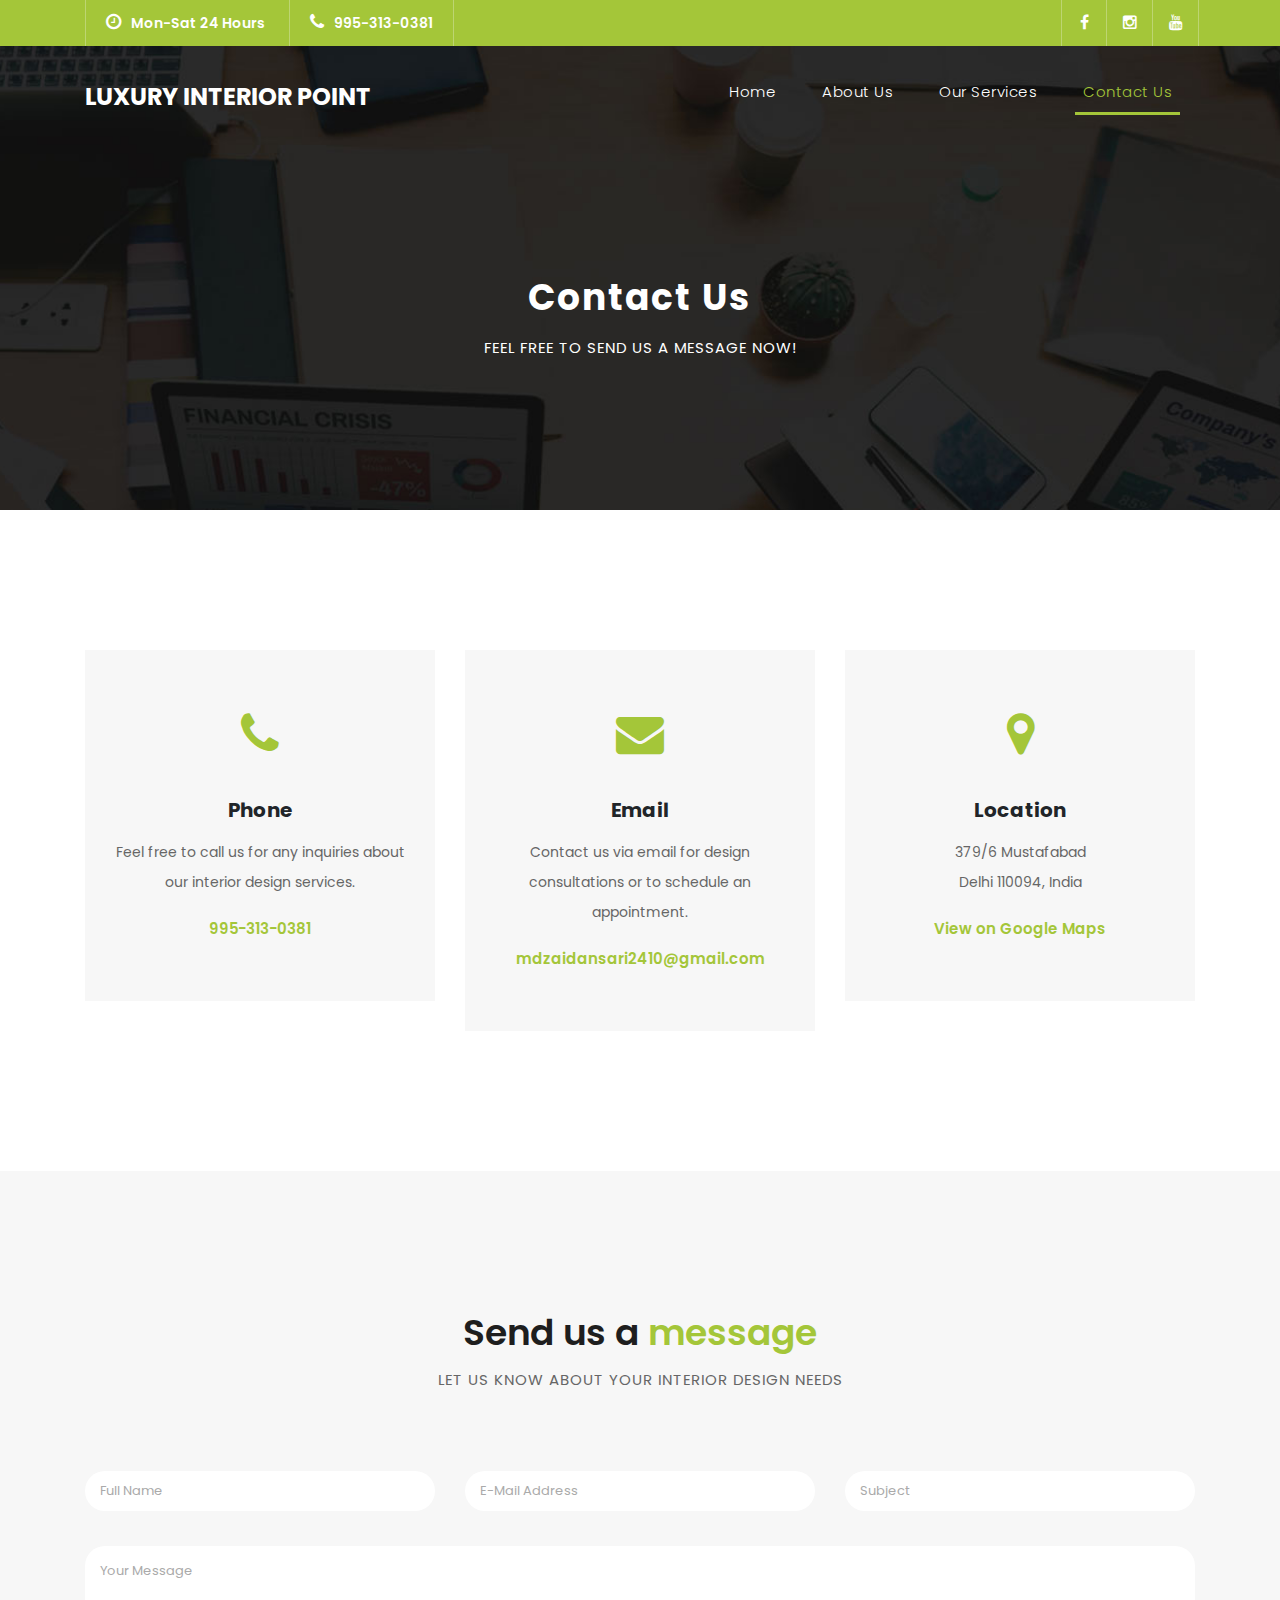
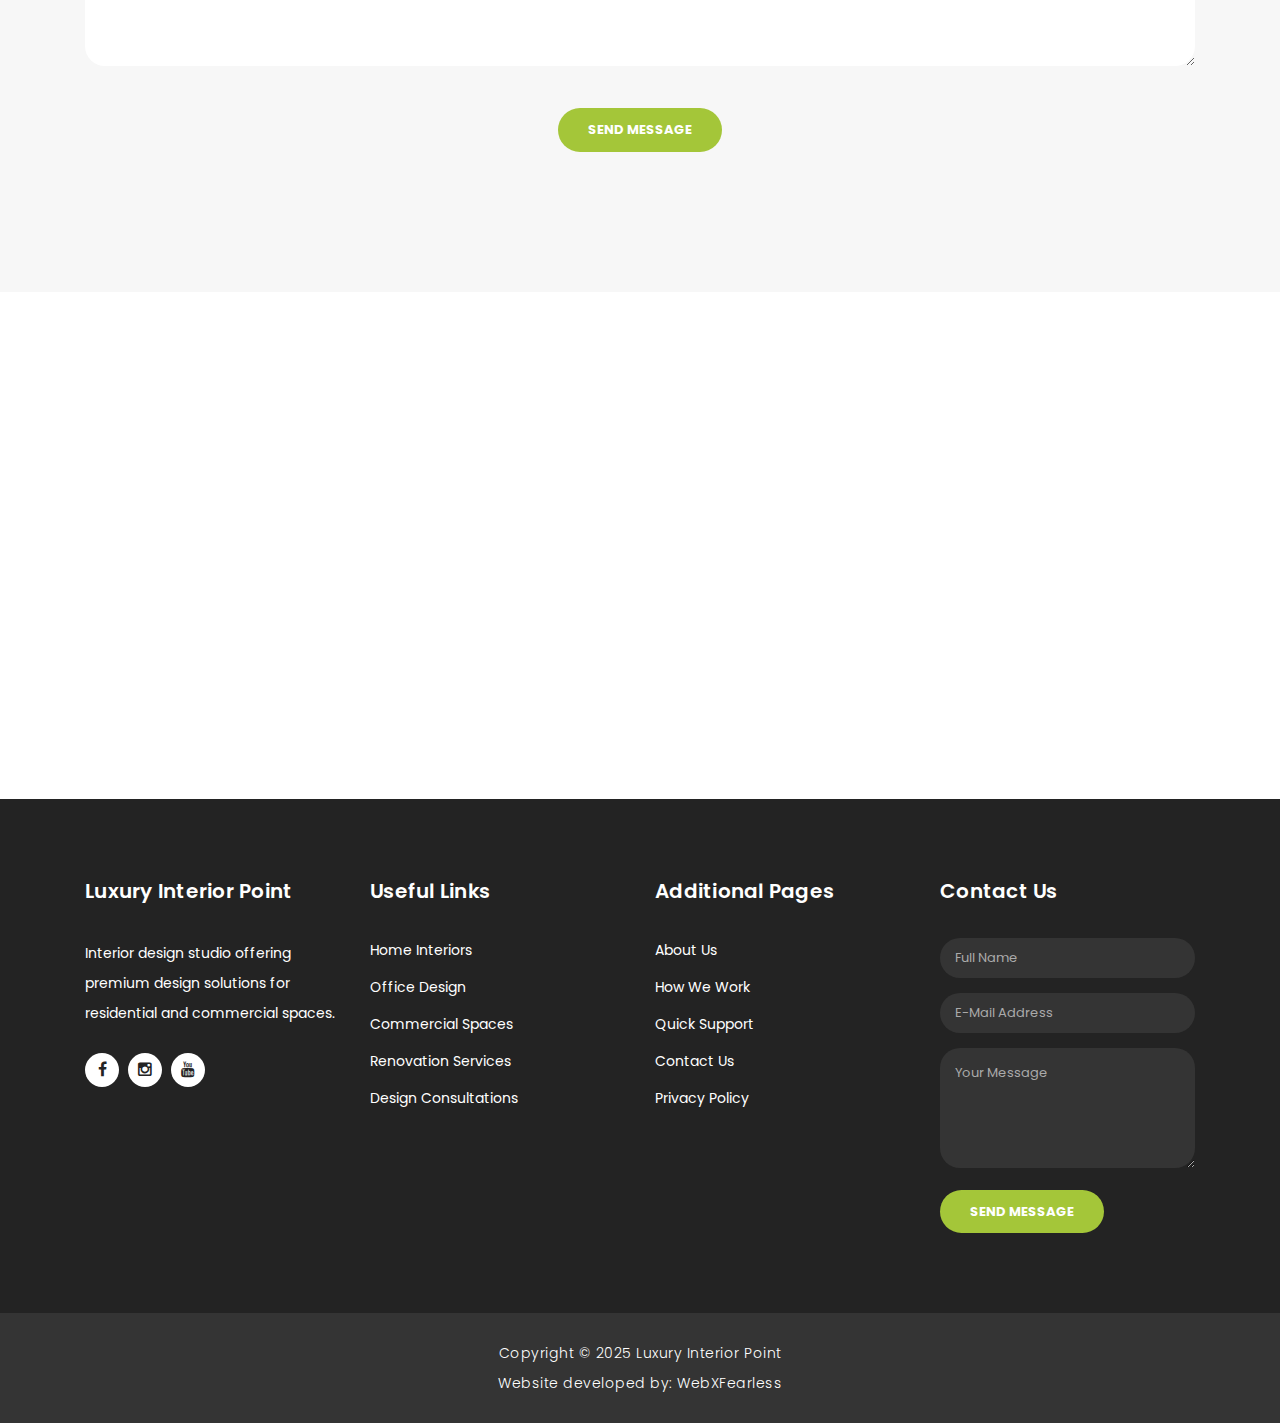
<file: contact.html>
<!DOCTYPE html>
<html lang="en">

  <head>

    <meta charset="utf-8">
    <meta name="viewport" content="width=device-width, initial-scale=1, shrink-to-fit=no">
    <meta name="description" content="">
    <meta name="author" content="TemplateMo">
    <link href="https://fonts.googleapis.com/css?family=Poppins:100,200,300,400,500,600,700,800,900&display=swap" rel="stylesheet">
    <link rel="shortcut icon" href="assets/images/logo.png" type="image/x-icon">

    <title>Luxury Interior Point - Contact Page</title>

    <!-- Bootstrap core CSS -->
    <link href="vendor/bootstrap/css/bootstrap.min.css" rel="stylesheet">

    <!-- Additional CSS Files -->
    <link rel="stylesheet" href="assets/css/fontawesome.css">
    <link rel="stylesheet" href="assets/css/templatemo-finance-business.css">
    <link rel="stylesheet" href="assets/css/owl.css">
<!--

Finance Business TemplateMo

https://templatemo.com/tm-545-finance-business

-->
  </head>

  <body>

    <!-- ***** Preloader Start ***** -->
    <div id="preloader">
        <div class="jumper">
            <div></div>
            <div></div>
            <div></div>
        </div>
    </div>  
    <!-- ***** Preloader End ***** -->

    <!-- Header -->
    <div class="sub-header">
      <div class="container">
        <div class="row">
          <div class="col-md-8 col-xs-12">
            <ul class="left-info">
              <li><a href="#"><i class="fa fa-clock-o"></i>Mon-Sat 24 Hours</a></li>
              <li><a href="#"><i class="fa fa-phone"></i>995-313-0381</a></li>
            </ul>
          </div>
          <div class="col-md-4">
            <ul class="right-icons">
              <li><a href="https://facebook.com/profile.php?id=61569839003558"><i class="fa fa-facebook"></i></a></li>
              <li><a href="https://www.instagram.com/luxury_interior_point"><i class="fa fa-instagram"></i></a></li>
              <li><a href="https://youtube.com/@luxuryinterior_point"><i class="fa fa-youtube"></i></a></li>
            </ul>
          </div>
        </div>
      </div>
    </div>
    
    <header class="">
      <nav class="navbar navbar-expand-lg">
        <div class="container">
          <a class="navbar-brand" href="index.html"><h2>Luxury Interior Point</h2></a>
          <button class="navbar-toggler" type="button" data-toggle="collapse" data-target="#navbarResponsive" aria-controls="navbarResponsive" aria-expanded="false" aria-label="Toggle navigation">
            <span class="navbar-toggler-icon"></span>
          </button>
          <div class="collapse navbar-collapse" id="navbarResponsive">
            <ul class="navbar-nav ml-auto">
              <li class="nav-item">
                <a class="nav-link" href="index.html">Home
                  <span class="sr-only">(current)</span>
                </a>
              </li>
              <li class="nav-item">
                <a class="nav-link" href="about.html">About Us</a>
              </li>
              <li class="nav-item">
                <a class="nav-link" href="services.html">Our Services</a>
              </li>
              <li class="nav-item active">
                <a class="nav-link" href="contact.html">Contact Us</a>
              </li>
               
            </ul>
          </div>
        </div>
      </nav>
    </header>

    <!-- Page Content -->
    <div class="page-heading header-text">
      <div class="container">
        <div class="row">
          <div class="col-md-12">
            <h1>Contact Us</h1>
            <span>feel free to send us a message now!</span>
          </div>
        </div>
      </div>
    </div>

    <div class="contact-information">
      <div class="container">
        <div class="row">
          <div class="col-md-4">
            <div class="contact-item">
              <i class="fa fa-phone"></i>
              <h4>Phone</h4>
              <p>Feel free to call us for any inquiries about our interior design services.</p>
              <a href="#">995-313-0381</a>
            </div>
          </div>
          <div class="col-md-4">
            <div class="contact-item">
              <i class="fa fa-envelope"></i>
              <h4>Email</h4>
              <p>Contact us via email for design consultations or to schedule an appointment.</p>
              <a href="#">mdzaidansari2410@gmail.com</a>
            </div>
          </div>
          <div class="col-md-4">
            <div class="contact-item">
              <i class="fa fa-map-marker"></i>
              <h4>Location</h4>
              <p>379/6 Mustafabad<br>Delhi 110094, India</p>
              <a href="#">View on Google Maps</a>
            </div>
          </div>
        </div>
      </div>
    </div>

    <div class="callback-form contact-us">
      <div class="container">
        <div class="row">
          <div class="col-md-12">
            <div class="section-heading">
              <h2>Send us a <em>message</em></h2>
              <span>Let us know about your interior design needs</span>
            </div>
          </div>
          <div class="col-md-12">
            <div class="contact-form">
              <form id="contact" action="" method="get">
                <div class="row">
                  <div class="col-lg-4 col-md-12 col-sm-12">
                    <fieldset>
                      <input name="name" type="text" class="form-control" id="name" placeholder="Full Name" required="">
                    </fieldset>
                  </div>
                  <div class="col-lg-4 col-md-12 col-sm-12">
                    <fieldset>
                      <input name="email" type="text" class="form-control" id="email" pattern="[^ @]*@[^ @]*" placeholder="E-Mail Address" required="">
                    </fieldset>
                  </div>
                  <div class="col-lg-4 col-md-12 col-sm-12">
                    <fieldset>
                      <input name="subject" type="text" class="form-control" id="subject" placeholder="Subject" required="">
                    </fieldset>
                  </div>
                  <div class="col-lg-12">
                    <fieldset>
                      <textarea name="message" rows="6" class="form-control" id="message" placeholder="Your Message" required=""></textarea>
                    </fieldset>
                  </div>
                  <div class="col-lg-12">
                    <fieldset>
                      <button type="submit" id="form-submit" class="filled-button">Send Message</button>
                    </fieldset>
                  </div>
                </div>
              </form>
            </div>
          </div>
        </div>
      </div>
    </div>

    <div id="map">
<!-- How to change your own map point
	1. Go to Google Maps
	2. Click on your location point
	3. Click "Share" and choose "Embed map" tab
	4. Copy only URL and paste it within the src="" field below
-->
      <iframe src="https://maps.google.com/maps?q=379/6+Mustafabad+Delhi+110094+India&t=&z=13&ie=UTF8&iwloc=&output=embed" width="100%" height="500px" frameborder="0" style="border:0" allowfullscreen></iframe>
    </div>



    <!-- Footer Starts Here -->
    <footer>
      <div class="container">
        <div class="row">
          <div class="col-md-3 footer-item">
            <h4>Luxury Interior Point</h4>
            <p>Interior design studio offering premium design solutions for residential and commercial spaces.</p>
            <ul class="social-icons">
              <li><a rel="nofollow" href="https://facebook.com/profile.php?id=61569839003558" target="_blank"><i class="fa fa-facebook"></i></a></li>
              <li><a href="https://www.instagram.com/luxury_interior_point"><i class="fa fa-instagram"></i></a></li>
              <li><a href="https://youtube.com/@luxuryinterior_point"><i class="fa fa-youtube"></i></a></li>
            </ul>
          </div>
          <div class="col-md-3 footer-item">
            <h4>Useful Links</h4>
            <ul class="menu-list">
              <li><a href="#">Home Interiors</a></li>
              <li><a href="#">Office Design</a></li>
              <li><a href="#">Commercial Spaces</a></li>
              <li><a href="#">Renovation Services</a></li>
              <li><a href="#">Design Consultations</a></li>
            </ul>
          </div>
          <div class="col-md-3 footer-item">
            <h4>Additional Pages</h4>
            <ul class="menu-list">
              <li><a href="#">About Us</a></li>
              <li><a href="#">How We Work</a></li>
              <li><a href="#">Quick Support</a></li>
              <li><a href="#">Contact Us</a></li>
              <li><a href="#">Privacy Policy</a></li>
            </ul>
          </div>
          <div class="col-md-3 footer-item last-item">
            <h4>Contact Us</h4>
            <div class="contact-form">
              <form id="contact footer-contact" action="" method="post">
                <div class="row">
                  <div class="col-lg-12 col-md-12 col-sm-12">
                    <fieldset>
                      <input name="name" type="text" class="form-control" id="name" placeholder="Full Name" required="">
                    </fieldset>
                  </div>
                  <div class="col-lg-12 col-md-12 col-sm-12">
                    <fieldset>
                      <input name="email" type="text" class="form-control" id="email" pattern="[^ @]*@[^ @]*" placeholder="E-Mail Address" required="">
                    </fieldset>
                  </div>
                  <div class="col-lg-12">
                    <fieldset>
                      <textarea name="message" rows="6" class="form-control" id="message" placeholder="Your Message" required=""></textarea>
                    </fieldset>
                  </div>
                  <div class="col-lg-12">
                    <fieldset>
                      <button type="submit" id="form-submit" class="filled-button">Send Message</button>
                    </fieldset>
                  </div>
                </div>
              </form>
            </div>
          </div>
        </div>
      </div>
    </footer>
    
    <div class="sub-footer">
      <div class="container">
        <div class="row">
          <div class="col-md-12">
            <p>Copyright &copy; 2025 Luxury Interior Point
            
            <br>Website developed by: <a rel="nofollow noopener" href="https://webxfearless.pages.dev" target="_blank">WebXFearless</a></p>
          </div>
        </div>
      </div>
    </div>

    <!-- Bootstrap core JavaScript -->
    <script src="vendor/jquery/jquery.min.js"></script>
    <script src="vendor/bootstrap/js/bootstrap.bundle.min.js"></script>

    <!-- Additional Scripts -->
    <script src="assets/js/custom.js"></script>
    <script src="assets/js/owl.js"></script>
    <script src="assets/js/slick.js"></script>
    <script src="assets/js/accordions.js"></script>

    <script language = "text/Javascript"> 
      cleared[0] = cleared[1] = cleared[2] = 0; //set a cleared flag for each field
      function clearField(t){                   //declaring the array outside of the
      if(! cleared[t.id]){                      // function makes it static and global
          cleared[t.id] = 1;  // you could use true and false, but that's more typing
          t.value='';         // with more chance of typos
          t.style.color='#fff';
          }
      }
    </script>

  </body>
</html>
</file>
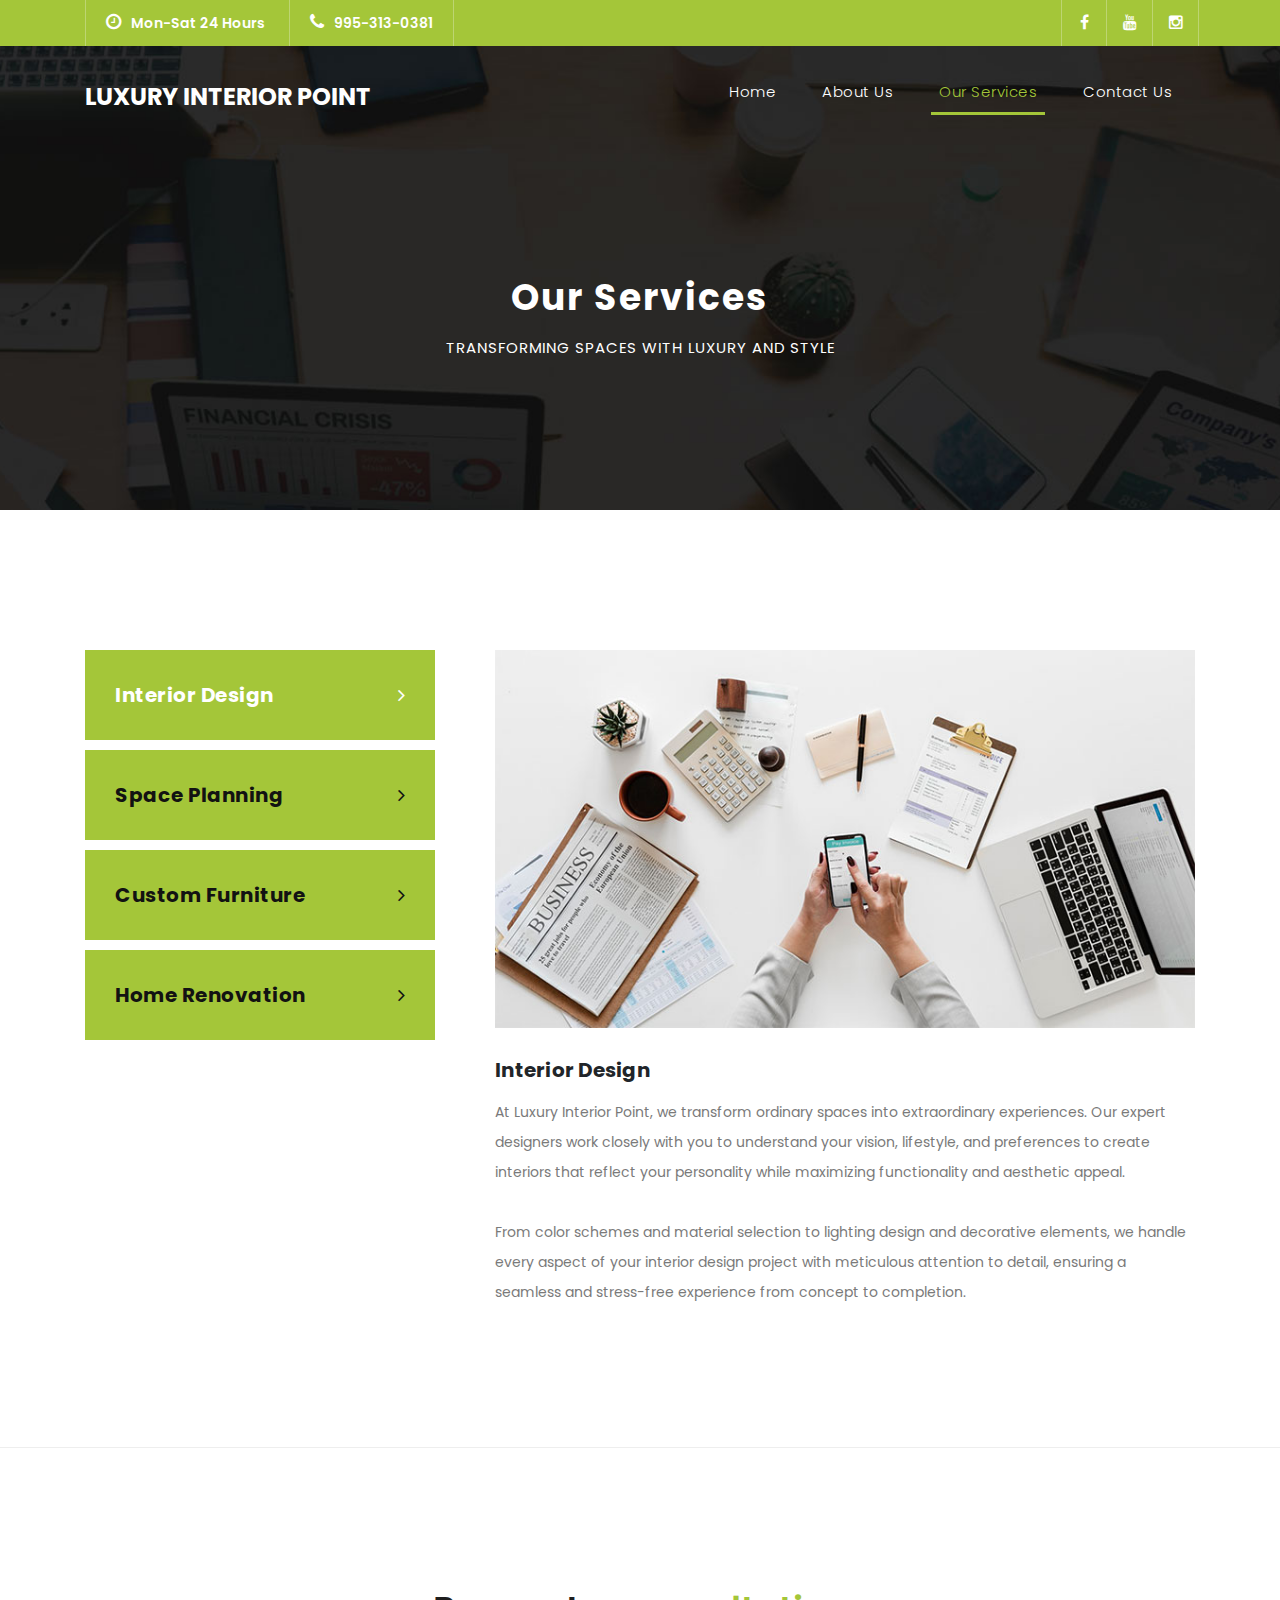
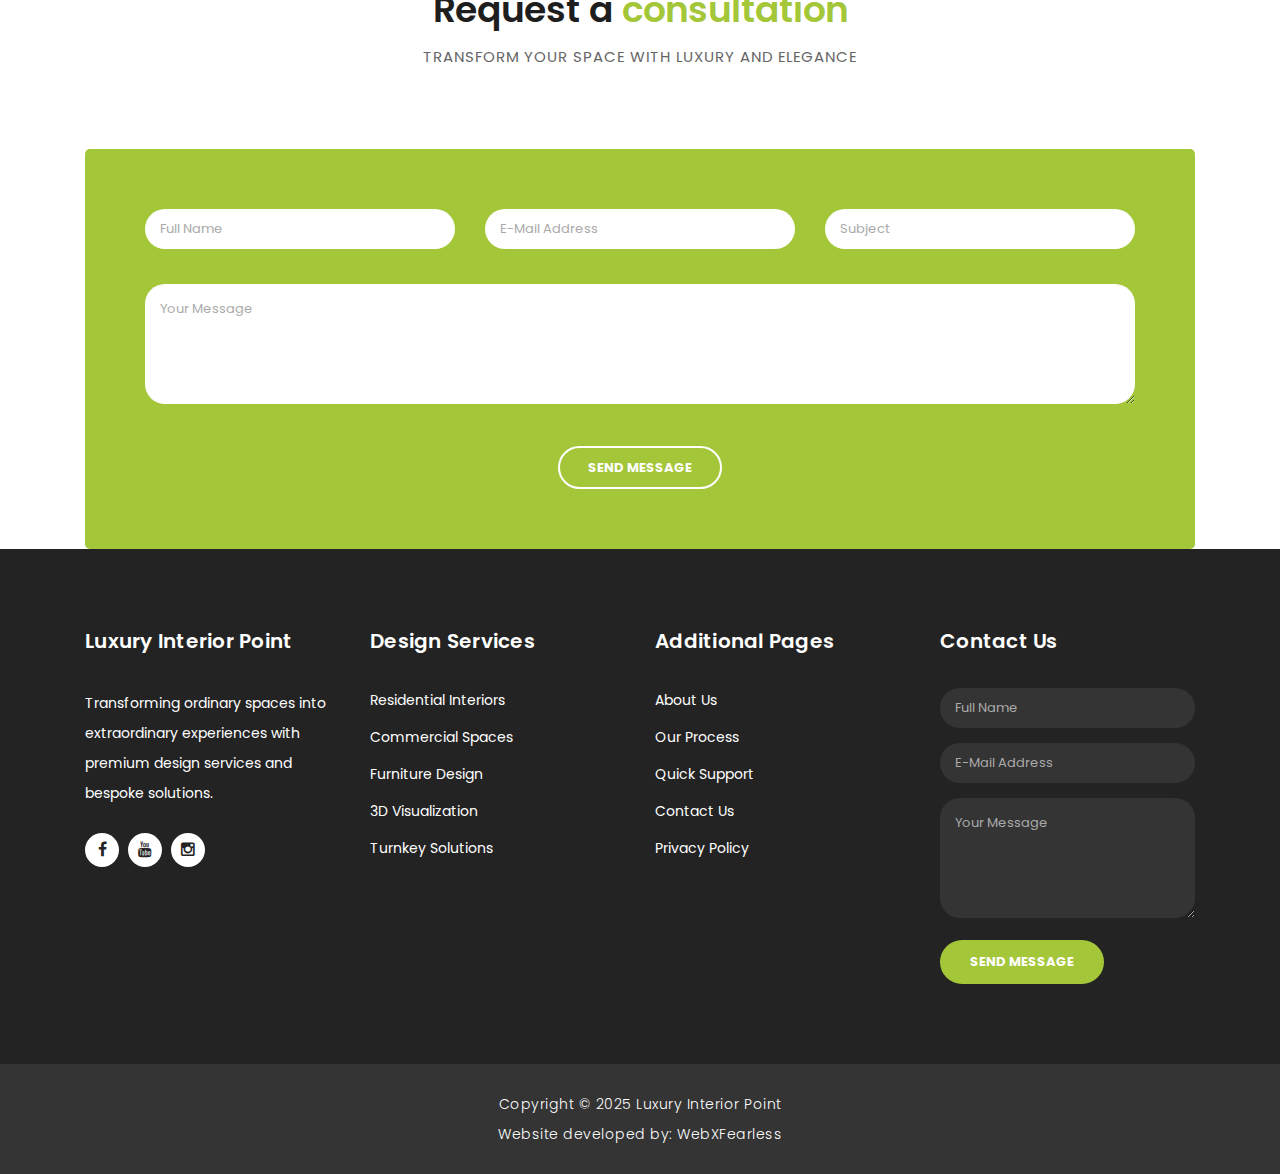
<file: services.html>
<!DOCTYPE html>
<html lang="en">

  <head>

    <meta charset="utf-8">
    <meta name="viewport" content="width=device-width, initial-scale=1, shrink-to-fit=no">
    <meta name="description" content="">
    <meta name="author" content="TemplateMo">
    <link href="https://fonts.googleapis.com/css?family=Poppins:100,200,300,400,500,600,700,800,900&display=swap" rel="stylesheet">
    <link rel="shortcut icon" href="assets/images/logo.png" type="image/x-icon">

    <title>Luxury Interior Point - Services</title>

    <!-- Bootstrap core CSS -->
    <link href="vendor/bootstrap/css/bootstrap.min.css" rel="stylesheet">

    <!-- Additional CSS Files -->
    <link rel="stylesheet" href="assets/css/fontawesome.css">
    <link rel="stylesheet" href="assets/css/templatemo-finance-business.css">
    <link rel="stylesheet" href="assets/css/owl.css">
<!--

Finance Business TemplateMo

https://templatemo.com/tm-545-finance-business

-->
  </head>

  <body>

    <!-- ***** Preloader Start ***** -->
    <div id="preloader">
        <div class="jumper">
            <div></div>
            <div></div>
            <div></div>
        </div>
    </div>  
    <!-- ***** Preloader End ***** -->

    <!-- Header -->
    <div class="sub-header">
      <div class="container">
        <div class="row">
          <div class="col-md-8 col-xs-12">
            <ul class="left-info">
              <li><a href="#"><i class="fa fa-clock-o"></i>Mon-Sat 24 Hours</a></li>
              <li><a href="#"><i class="fa fa-phone"></i>995-313-0381</a></li>
            </ul>
          </div>
          <div class="col-md-4">
            <ul class="right-icons">
              <li><a href="https://facebook.com/profile.php?id=61569839003558"><i class="fa fa-facebook"></i></a></li>
              <li><a href="https://youtube.com/@luxuryinterior_point"><i class="fa fa-youtube"></i></a></li>
              <li><a href="https://www.instagram.com/luxury_interior_point"><i class="fa fa-instagram"></i></a></li>
            </ul>
          </div>
        </div>
      </div>
    </div>
    
    <header class="">
      <nav class="navbar navbar-expand-lg">
        <div class="container">
          <a class="navbar-brand" href="index.html"><h2>Luxury Interior Point</h2></a>
          <button class="navbar-toggler" type="button" data-toggle="collapse" data-target="#navbarResponsive" aria-controls="navbarResponsive" aria-expanded="false" aria-label="Toggle navigation">
            <span class="navbar-toggler-icon"></span>
          </button>
          <div class="collapse navbar-collapse" id="navbarResponsive">
            <ul class="navbar-nav ml-auto">
              <li class="nav-item">
                <a class="nav-link" href="index.html">Home
                  <span class="sr-only">(current)</span>
                </a>
              </li>
              <li class="nav-item">
                <a class="nav-link" href="about.html">About Us</a>
              </li>
              <li class="nav-item active">
                <a class="nav-link" href="services.html">Our Services</a>
              </li>
              <li class="nav-item">
                <a class="nav-link" href="contact.html">Contact Us</a>
              </li>
                
            </ul>
          </div>
        </div>
      </nav>
    </header>

    <!-- Page Content -->
    <div class="page-heading header-text">
      <div class="container">
        <div class="row">
          <div class="col-md-12">
            <h1>Our Services</h1>
            <span>Transforming Spaces with Luxury and Style</span>
          </div>
        </div>
      </div>
    </div>

    <div class="single-services">
      <div class="container">
        <div class="row" id="tabs">
          <div class="col-md-4">
            <ul>
              <li><a href='#tabs-1'>Interior Design <i class="fa fa-angle-right"></i></a></li>
              <li><a href='#tabs-2'>Space Planning <i class="fa fa-angle-right"></i></a></li>
              <li><a href='#tabs-3'>Custom Furniture <i class="fa fa-angle-right"></i></a></li>
              <li><a href='#tabs-4'>Home Renovation <i class="fa fa-angle-right"></i></a></li>
            </ul>
          </div>
          <div class="col-md-8">
            <section class='tabs-content'>
              <article id='tabs-1'>
                <img src="assets/images/single_service_01.jpg" alt="">
                <h4>Interior Design</h4>
                <p>At Luxury Interior Point, we transform ordinary spaces into extraordinary experiences. Our expert designers work closely with you to understand your vision, lifestyle, and preferences to create interiors that reflect your personality while maximizing functionality and aesthetic appeal.
                <br><br>From color schemes and material selection to lighting design and decorative elements, we handle every aspect of your interior design project with meticulous attention to detail, ensuring a seamless and stress-free experience from concept to completion.</p>
              </article>
              <article id='tabs-2'>
                <img src="assets/images/single_service_02.jpg" alt="">
                <h4>Space Planning</h4>
                <p>Effective space planning is the foundation of successful interior design. Our team analyzes your space requirements, traffic flow, and functional needs to create optimized layouts that make the most of available space while creating harmonious environments.
                <br><br>Whether you're looking to maximize a compact apartment or organize an expansive residence, our space planning services ensure every square foot is utilized efficiently while maintaining balance and proportion throughout your home or commercial space.</p>
              </article>
              <article id='tabs-3'>
                <img src="assets/images/single_service_03.jpg" alt="">
                <h4>Custom Furniture</h4>
                <p>Elevate your space with bespoke furniture pieces designed specifically for your needs. Our skilled craftsmen create custom furniture that perfectly fits your space, style, and functional requirements, from statement dining tables to built-in storage solutions.
                <br><br>We work with premium materials and employ traditional craftsmanship techniques combined with modern innovation to create furniture pieces that become the centerpiece of your interior design while offering exceptional durability and timeless appeal.</p>
              </article>
              <article id='tabs-4'>
                <img src="assets/images/single_service_04.jpg" alt="">
                <h4>Home Renovation</h4>
                <p>Transform your existing space with our comprehensive renovation services. From minor updates to complete overhauls, we handle all aspects of the renovation process, including structural changes, electrical and plumbing upgrades, flooring, wall treatments, and more.
                <br><br>Our experienced team coordinates all trades and suppliers, ensuring your renovation project progresses smoothly and efficiently while adhering to timelines and budgets. We take care of every detail so you can enjoy the excitement of watching your dream space come to life.</p>
              </article>
            </section>
          </div>
        </div>
      </div>
    </div>

    <div class="callback-form callback-services">
      <div class="container">
        <div class="row">
          <div class="col-md-12">
            <div class="section-heading">
              <h2>Request a <em>consultation</em></h2>
              <span>Transform your space with luxury and elegance</span>
            </div>
          </div>
          <div class="col-md-12">
            <div class="contact-form">
              <form id="contact" action="" method="post">
                <div class="row">
                  <div class="col-lg-4 col-md-12 col-sm-12">
                    <fieldset>
                      <input name="name" type="text" class="form-control" id="name" placeholder="Full Name" required="">
                    </fieldset>
                  </div>
                  <div class="col-lg-4 col-md-12 col-sm-12">
                    <fieldset>
                      <input name="email" type="text" class="form-control" id="email" pattern="[^ @]*@[^ @]*" placeholder="E-Mail Address" required="">
                    </fieldset>
                  </div>
                  <div class="col-lg-4 col-md-12 col-sm-12">
                    <fieldset>
                      <input name="subject" type="text" class="form-control" id="subject" placeholder="Subject" required="">
                    </fieldset>
                  </div>
                  <div class="col-lg-12">
                    <fieldset>
                      <textarea name="message" rows="6" class="form-control" id="message" placeholder="Your Message" required=""></textarea>
                    </fieldset>
                  </div>
                  <div class="col-lg-12">
                    <fieldset>
                      <button type="submit" id="form-submit" class="border-button">Send Message</button>
                    </fieldset>
                  </div>
                </div>
              </form>
            </div>
          </div>
        </div>
      </div>
    </div>


    <!-- Footer Starts Here -->
    <footer>
      <div class="container">
        <div class="row">
          <div class="col-md-3 footer-item">
            <h4>Luxury Interior Point</h4>
            <p>Transforming ordinary spaces into extraordinary experiences with premium design services and bespoke solutions.</p>
            <ul class="social-icons">
              <li><a rel="nofollow" href="https://facebook.com/profile.php?id=61569839003558" target="_blank"><i class="fa fa-facebook"></i></a></li>
              <li><a href="https://youtube.com/@luxuryinterior_point"><i class="fa fa-youtube"></i></a></li>
              <li><a href="https://www.instagram.com/luxury_interior_point"><i class="fa fa-instagram"></i></a></li>
            </ul>
          </div>
          <div class="col-md-3 footer-item">
            <h4>Design Services</h4>
            <ul class="menu-list">
              <li><a href="#">Residential Interiors</a></li>
              <li><a href="#">Commercial Spaces</a></li>
              <li><a href="#">Furniture Design</a></li>
              <li><a href="#">3D Visualization</a></li>
              <li><a href="#">Turnkey Solutions</a></li>
            </ul>
          </div>
          <div class="col-md-3 footer-item">
            <h4>Additional Pages</h4>
            <ul class="menu-list">
              <li><a href="#">About Us</a></li>
              <li><a href="#">Our Process</a></li>
              <li><a href="#">Quick Support</a></li>
              <li><a href="#">Contact Us</a></li>
              <li><a href="#">Privacy Policy</a></li>
            </ul>
          </div>
          <div class="col-md-3 footer-item last-item">
            <h4>Contact Us</h4>
            <div class="contact-form">
              <form id="contact footer-contact" action="" method="post">
                <div class="row">
                  <div class="col-lg-12 col-md-12 col-sm-12">
                    <fieldset>
                      <input name="name" type="text" class="form-control" id="name" placeholder="Full Name" required="">
                    </fieldset>
                  </div>
                  <div class="col-lg-12 col-md-12 col-sm-12">
                    <fieldset>
                      <input name="email" type="text" class="form-control" id="email" pattern="[^ @]*@[^ @]*" placeholder="E-Mail Address" required="">
                    </fieldset>
                  </div>
                  <div class="col-lg-12">
                    <fieldset>
                      <textarea name="message" rows="6" class="form-control" id="message" placeholder="Your Message" required=""></textarea>
                    </fieldset>
                  </div>
                  <div class="col-lg-12">
                    <fieldset>
                      <button type="submit" id="form-submit" class="filled-button">Send Message</button>
                    </fieldset>
                  </div>
                </div>
              </form>
            </div>
          </div>
        </div>
      </div>
    </footer>
    
    <div class="sub-footer">
      <div class="container">
        <div class="row">
          <div class="col-md-12">
            <p>Copyright &copy; 2025 Luxury Interior Point
            
            <br>Website developed by: <a rel="nofollow noopener" href="https://webxfearless.pages.dev" target="_blank">WebXFearless</a></p>
          </div>
        </div>
      </div>
    </div>

    <!-- Bootstrap core JavaScript -->
    <script src="vendor/jquery/jquery.min.js"></script>
    <script src="vendor/bootstrap/js/bootstrap.bundle.min.js"></script>

    <!-- Additional Scripts -->
    <script src="assets/js/custom.js"></script>
    <script src="assets/js/owl.js"></script>
    <script src="assets/js/slick.js"></script>
    <script src="assets/js/accordions.js"></script>

    <script language = "text/Javascript"> 
      cleared[0] = cleared[1] = cleared[2] = 0; //set a cleared flag for each field
      function clearField(t){                   //declaring the array outside of the
      if(! cleared[t.id]){                      // function makes it static and global
          cleared[t.id] = 1;  // you could use true and false, but that's more typing
          t.value='';         // with more chance of typos
          t.style.color='#fff';
          }
      }
    </script>

  </body>
</html>
</file>
<file: assets/css/templatemo-finance-business.css>
/* 

TemplateMo - Finance Business

https://templatemo.com/tm-545-finance-business

*/

body {
  font-family: 'Poppins', sans-serif;
  overflow-x: hidden;
  text-rendering: optimizeLegibility;
  -webkit-font-smoothing: antialiased;
  -moz-osx-font-smoothing: grayscale;
}
p {
	margin-bottom: 0px;
	font-size: 14px;
	color: #666666;
	line-height: 30px;
}
a {
	text-decoration: none!important;
}
ul {
	padding: 0;
	margin: 0;
	list-style: none;
}

h1,h2,h3,h4,h5,h6 {
	margin: 0px;
}

a.filled-button {
	background-color: #a4c639;
	color: #fff;
	font-size: 13px;
	text-transform: uppercase;
	font-weight: 700;
	padding: 12px 30px;
	border-radius: 30px;
	display: inline-block;
	transition: all 0.3s;
}

a.filled-button:hover {
	background-color: #fff;
	color: #a4c639;
}

a.border-button {
	background-color: transparent;
	color: #fff;
	border: 2px solid #fff;
	font-size: 13px;
	text-transform: uppercase;
	font-weight: 700;
	padding: 10px 28px;
	border-radius: 30px;
	display: inline-block;
	transition: all 0.3s;
}

a.border-button:hover {
	background-color: #fff;
	color: #a4c639;
}

.section-heading {
	text-align: center;
	margin-bottom: 80px;
}

.section-heading h2 {
	font-size: 36px;
	font-weight: 600;
	color: #1e1e1e;
}

.section-heading em {
	font-style: normal;
	color: #a4c639;
}

.section-heading span {
	display: block;
	margin-top: 15px;
	text-transform: uppercase;
	font-size: 15px;
	color: #666;
	letter-spacing: 1px;
}

#preloader {
  overflow: hidden;
  background: #a4c639;
  left: 0;
  right: 0;
  top: 0;
  bottom: 0;
  position: fixed;
  z-index: 9999999;
  color: #fff;
}

#preloader .jumper {
  left: 0;
  top: 0;
  right: 0;
  bottom: 0;
  display: block;
  position: absolute;
  margin: auto;
  width: 50px;
  height: 50px;
}

#preloader .jumper > div {
  background-color: #fff;
  width: 10px;
  height: 10px;
  border-radius: 100%;
  -webkit-animation-fill-mode: both;
  animation-fill-mode: both;
  position: absolute;
  opacity: 0;
  width: 50px;
  height: 50px;
  -webkit-animation: jumper 1s 0s linear infinite;
  animation: jumper 1s 0s linear infinite;
}

#preloader .jumper > div:nth-child(2) {
  -webkit-animation-delay: 0.33333s;
  animation-delay: 0.33333s;
}

#preloader .jumper > div:nth-child(3) {
  -webkit-animation-delay: 0.66666s;
  animation-delay: 0.66666s;
}

@-webkit-keyframes jumper {
  0% {
    opacity: 0;
    -webkit-transform: scale(0);
    transform: scale(0);
  }
  5% {
    opacity: 1;
  }
  100% {
    -webkit-transform: scale(1);
    transform: scale(1);
    opacity: 0;
  }
}

@keyframes jumper {
  0% {
    opacity: 0;
    -webkit-transform: scale(0);
    transform: scale(0);
  }
  5% {
    opacity: 1;
  }
  100% {
    opacity: 0;
  }
}

/* Sub Header Style */

.sub-header {
	background-color: #a4c639;
	height: 46px;
	line-height: 46px;
}

.sub-header ul li {
	display: inline-block;
}

.sub-header ul.left-info li {
	border-left: 1px solid rgba(250,250,250,0.3);
	padding: 0px 20px;
}

.sub-header ul.left-info li:last-child {
	border-right: 1px solid rgba(250,250,250,0.3);
}

.sub-header ul.left-info li i {
	margin-right: 10px;
	font-size: 18px;
}

.sub-header ul.left-info li a {
	color: #fff;
	font-size: 14px;
	font-weight: 600;
}

.sub-header ul.right-icons {
	float: right;
}

.sub-header ul.right-icons li {
	margin-right: -4px;
	width: 46px;
	display: inline-block;
	text-align: center;
	border-right: 1px solid rgba(250,250,250,0.3);
}

.sub-header ul.right-icons li:first-child {
	border-left: 1px solid rgba(250,250,250,0.3);
}

.sub-header ul.right-icons li a {
	color: #fff;
	transition: all 0.3s;
}

.sub-header ul.right-icons li a:hover {
	opacity: 0.75;
}



/* Header Style */
header {
	position: absolute;
	z-index: 99999;
	width: 100%;
	background-color: transparent!important;
	height: 80px;
	-webkit-transition: all 0.3s ease-in-out 0s;
    -moz-transition: all 0.3s ease-in-out 0s;
    -o-transition: all 0.3s ease-in-out 0s;
    transition: all 0.3s ease-in-out 0s;
}
header .navbar {
	padding: 20px 0px;
}
.background-header .navbar {
	padding: 10px 0px;
}
.background-header {
	top: 0;
	position: fixed;
	background-color: #fff!important;
	box-shadow: 0px 1px 10px rgba(0,0,0,0.1);
}
.background-header .navbar-brand h2 {
	color: #a4c639!important;
}
.background-header .navbar-nav a.nav-link {
	color: #1e1e1e!important;
}
.background-header .navbar-nav .nav-link:hover,
.background-header .navbar-nav .active>.nav-link,
.background-header .navbar-nav .nav-link.current,
.background-header .navbar-nav .nav-link.show,
.background-header .navbar-nav .show>.nav-link {
	color: #a4c639!important;
}
.navbar .navbar-brand {
	float: 	left;
	margin-top: 12px;
	outline: none;
}
.navbar .navbar-brand h2 {
	color: #fff;
	text-transform: uppercase;
	font-size: 24px;
	font-weight: 700;
	-webkit-transition: all .3s ease 0s;
    -moz-transition: all .3s ease 0s;
    -o-transition: all .3s ease 0s;
    transition: all .3s ease 0s;
}
.navbar .navbar-brand h2 em {
	font-style: normal;
	font-size: 16px;
}
#navbarResponsive {
	z-index: 999;
}
.navbar-collapse {
	text-align: center;
}
.navbar .navbar-nav .nav-item {
	margin: 0px 15px;
}
.navbar .navbar-nav a.nav-link {
	text-transform: capitalize;
	font-size: 15px;
	font-weight: 300;
	letter-spacing: 0.5px;
	color: #fff;
	transition: all 0.5s;
	margin-top: 5px;
}
.navbar .navbar-nav .nav-link:hover,
.navbar .navbar-nav .active>.nav-link,
.navbar .navbar-nav .nav-link.current,
.navbar .navbar-nav .nav-link.show,
.navbar .navbar-nav .show>.nav-link {
	color: #a4c639;
	border-bottom: 3px solid #a4c639;
}
.navbar .navbar-toggler-icon {
	background-image: none;
}
.navbar .navbar-toggler {
	border-color: #fff;
	background-color: #fff;	
	height: 36px;
	outline: none;
	border-radius: 0px;
	position: absolute;
	right: 30px;
	top: 20px;
}
.navbar .navbar-toggler-icon:after {
	content: '\f0c9';
	color: #a4c639;
	font-size: 18px;
	line-height: 26px;
	font-family: 'FontAwesome';
}



/* Banner Style */

.img-fill{
  width: 100%;
  display: block;
  overflow: hidden;
  position: relative;
  text-align: center
}

.img-fill img {
  min-height: 100%;
  min-width: 100%;
  position: relative;
  display: inline-block;
  max-width: none;
}

*,
*:before,
*:after {
  -webkit-box-sizing: border-box;
  box-sizing: border-box;
  -webkit-font-smoothing: antialiased;
  -moz-osx-font-smoothing: grayscale;
}

.Grid1k {
  padding: 0 15px;
  max-width: 1200px;
  margin: auto;
}

.blocks-box,
.slick-slider {
  margin: 0;
  padding: 0!important;
}

.slick-slide {
  float: left;
  padding: 0;
}

.Modern-Slider .item .img-fill {
	background-size: cover;
	background-position: center center;
	background-repeat: no-repeat;
	height:95vh;
}

.Modern-Slider .item-1 .img-fill {
	background-image: url(../images/slide_01.jpg);
}

.Modern-Slider .item-2 .img-fill {
	background-image: url(../images/slide_02.jpg);
}

.Modern-Slider .item-3 .img-fill {
	background-image: url(../images/slide_03.jpg);
}

.Modern-Slider .NextArrow{
  position:absolute;
  top:50%;
  right:30px;
  border:0 none;
  background-color: transparent;
  text-align:center;
  font-size: 36px;
  font-family: 'FontAwesome';
  color:#FFF;
  z-index:5;
  outline: none;
  cursor: pointer;
}

.Modern-Slider .NextArrow:before{
  content:'\f105';
}

.Modern-Slider .PrevArrow {
  position:absolute;
  top:50%;
  left:30px;
  border:0 none;
  background-color: transparent;
  text-align:center;
  font-size: 36px;
  font-family: 'FontAwesome';
  color:#FFF;
  z-index:5;
  outline: none;
  cursor: pointer;
}

.Modern-Slider .PrevArrow:before{
  content:'\f104';
}

ul.slick-dots {
  display: none!important;
}

.Modern-Slider .text-content {
	text-align: left;
  	width: 75%;
  	position: absolute;
  	top: 50%;
  	left: 50%;
  	transform: translate(-50%, -50%);
}

.Modern-Slider .item h6 {
  margin-bottom: 15px;
  font-size: 22px;
  text-transform: uppercase;
  font-weight: 700;
  letter-spacing: 1px;
  color:#a4c639;
  animation:fadeOutRight 1s both;
}

.Modern-Slider .item h4 {
  margin-bottom: 30px;
  text-transform: uppercase;
  font-size: 44px;
  font-weight: 700;
  letter-spacing: 2.5px;
  color:#FFF;
  overflow:hidden;
  animation:fadeOutLeft 1s both;
}

.Modern-Slider .item p {
	max-width: 570px;
	color: #fff;
	font-size: 15px;
	font-weight: 400;
	line-height: 30px;
	margin-bottom: 40px;
}

.Modern-Slider .item a {
  margin: 0 5px;
}

.Modern-Slider .item.slick-active h6{
  animation:fadeInDown 1s both 1s;
}

.Modern-Slider .item.slick-active h4{
  animation:fadeInLeft 1s both 1.5s;
}

.Modern-Slider .item.slick-active{
  animation:Slick-FastSwipeIn 1s both;
}

.Modern-Slider .buttons {
  position: relative;
}

.Modern-Slider {background:#000;}


/* ==== Slick Slider Css Ruls === */
.slick-slider{position:relative;display:block;-webkit-user-select:none;-moz-user-select:none;-ms-user-select:none;user-select:none;-webkit-touch-callout:none;-khtml-user-select:none;-ms-touch-action:pan-y;touch-action:pan-y;-webkit-tap-highlight-color:transparent}
.slick-list{position:relative;display:block;overflow:hidden;margin:0;padding:0}
.slick-list:focus{outline:none}.slick-list.dragging{cursor:hand}
.slick-slider .slick-track,.slick-slider .slick-list{-webkit-transform:translate3d(0,0,0);-ms-transform:translate3d(0,0,0);transform:translate3d(0,0,0)}
.slick-track{position:relative;top:0;left:0;display:block}
.slick-track:before,.slick-track:after{display:table;content:''}.slick-track:after{clear:both}
.slick-loading .slick-track{visibility:hidden}
.slick-slide{display:none;float:left /* If RTL Make This Right */ ;height:100%;min-height:1px}
.slick-slide.dragging img{pointer-events:none}
.slick-initialized .slick-slide{display:block}
.slick-loading .slick-slide{visibility:hidden}
.slick-vertical .slick-slide{display:block;height:auto;border:1px solid transparent}




/* Request Form */

.request-form {
	background-color: #a4c639;
	padding: 40px 0px;
	color: #fff;
}

.request-form h4 {
	font-size: 22px;
	font-weight: 600;
}

.request-form span {
	font-size: 15px;
	font-weight: 400;
	display: inline-block;
	margin-top: 10px;
}

.request-form a.border-button {
	margin-top: 12px;
	float: right;
}




/* Services */

.services {
	margin-top: 140px;
}

.service-item img {
	width: 100%;
	overflow: hidden;
}

.service-item .down-content {
	background-color: #f7f7f7;
	padding: 30px;
}

.service-item .down-content h4 {
	font-size: 20px;
	font-weight: 700;
	letter-spacing: 0.25px;
	margin-bottom: 15px;
}

.service-item .down-content p {
	margin-bottom: 20px;
}



/* Fun Facts */

.fun-facts {
	margin-top: 140px;
	background-image: url(../images/fun-facts-bg.jpg);
	background-position: center center;
	background-repeat: no-repeat;
	background-size: cover;
	background-attachment: fixed;
	padding: 140px 0px;
	color: #fff;
}

.fun-facts span {
	text-transform: uppercase;
	font-size: 15px;
	color: #fff;
	letter-spacing: 1px;
	margin-bottom: 10px;
	display: block;
}

.fun-facts h2 {
	font-size: 36px;
	font-weight: 600;
	margin-bottom: 35px;
}

.fun-facts em {
	font-style: normal;
	color: #a4c639;
}

.fun-facts p {
	color: #fff;
	margin-bottom: 40px;
}

.fun-facts .left-content {
	margin-right: 45px;
}

.count-area-content {
	text-align: center;
	background-color: rgba(250,250,250,0.1);
	padding: 25px 30px 35px 30px;
	margin: 15px 0px;
}

.count-digit {
    margin: 5px 0px;
    color: #a4c639;
    font-weight: 700;
    font-size: 36px;
}
.count-title {
    font-size: 20px;
    font-weight: 600;
    color: #fff;
    letter-spacing: 0.5px;
}



/* More Info */

.more-info {
	margin-top: 140px;
}

.more-info .left-image img {
	width: 100%;
	overflow: hidden;
}

.more-info .more-info-content {
	background-color: #f7f7f7;
}

.about-info .more-info-content {
	background-color: transparent;
}

.about-info .right-content {
	padding: 0px!important;
	margin-right: 30px;
}

.more-info .right-content {
	padding: 45px 45px 45px 30px;
}

.more-info .right-content span {
	text-transform: uppercase;
	font-size: 15px;
	color: #666;
	letter-spacing: 1px;
	margin-bottom: 10px;
	display: block;
}

.more-info .right-content h2 {
	font-size: 36px;
	font-weight: 600;
	margin-bottom: 35px;
}

.more-info .right-content em {
	font-style: normal;
	color: #a4c639;
}

.more-info .right-content p {
	margin-bottom: 30px;
}


/* Testimonials Style */

.about-testimonials {
	margin-top: 0px!important;
}

.testimonials {
	margin-top: 140px;
	background-color: #f7f7f7;
	padding: 140px 0px;
}
.testimonial-item .inner-content {
	text-align: center;
	background-color: #fff;	
	padding: 30px;
	border-radius: 5px;
}
.testimonial-item p {
	font-size: 14px;
	font-weight: 400;
}
.testimonial-item h4 {
	font-size: 19px;
	font-weight: 700;
	color: #1e1e1e;
	letter-spacing: 0.5px;
	margin-bottom: 0px;
}
.testimonial-item span {
	display: inline-block;
	margin-top: 8px;
	font-weight: 600;
	font-size: 14px;
	color: #a4c639;
}
.testimonial-item img {
	max-width: 60px;
	border-radius: 50%;
	margin: 25px auto 0px auto;
}




/* Call Back Style */

.callback-services {
	border-top: 1px solid #eee;
	padding-top: 140px;
}

.contact-us {
	background-color: #f7f7f7;
	padding: 140px 0px;
}

.contact-us .contact-form {
	background-color: transparent!important;
	padding: 0!important;
}

.callback-form {
	margin-top: 140px;
}

.callback-form .contact-form {
	background-color: #a4c639;
	padding: 60px;
	border-radius: 5px;
	text-align: center;
}

.callback-form .contact-form input {
	border-radius: 20px;
	height: 40px;
	line-height: 40px;
	display: inline-block;
	padding: 0px 15px;
	color: #6a6a6a;
	font-size: 13px;
	text-transform: none;
	box-shadow: none;
	border: none;
	margin-bottom: 35px;
}

.callback-form .contact-form input:focus {
	outline: none;
	box-shadow: none;
	border: none;
}

.callback-form .contact-form textarea {
	border-radius: 20px;
	height: 120px;
	max-height: 200px;
	min-height: 120px;
	display: inline-block;
	padding: 15px;
	color: #6a6a6a;
	font-size: 13px;
	text-transform: none;
	box-shadow: none;
	border: none;
	margin-bottom: 35px;
}

.callback-form .contact-form textarea:focus {
	outline: none;
	box-shadow: none;
	border: none;
}

.callback-form .contact-form ::-webkit-input-placeholder { /* Edge */
  color: #aaa;
}
.callback-form .contact-form :-ms-input-placeholder { /* Internet Explorer 10-11 */
  color: #aaa;
}
.callback-form .contact-form ::placeholder {
  color: #aaa;
}

.callback-form .contact-form button.border-button {
	background-color: transparent;
	color: #fff;
	border: 2px solid #fff;
	font-size: 13px;
	text-transform: uppercase;
	font-weight: 700;
	padding: 10px 28px;
	border-radius: 30px;
	display: inline-block;
	transition: all 0.3s;
	outline: none;
	box-shadow: none;
	text-shadow: none;
	cursor: pointer;
}

.callback-form .contact-form button.border-button:hover {
	background-color: #fff;
	color: #a4c639;
}

.contact-us .contact-form button.filled-button {
	background-color: #a4c639;
	color: #fff;
	border: none;
	font-size: 13px;
	text-transform: uppercase;
	font-weight: 700;
	padding: 12px 30px;
	border-radius: 30px;
	display: inline-block;
	transition: all 0.3s;
	outline: none;
	box-shadow: none;
	text-shadow: none;
	cursor: pointer;
}

.contact-us .contact-form button.filled-button:hover {
	background-color: #fff;
	color: #a4c639;
}



/* Partners Style */

.contact-partners {
	margin-top: -8px!important;
}

.partners {
	margin-top: 140px;
	background-color: #f7f7f7;
	padding: 60px 0px;
}

.partners .owl-item {
	text-align: center;
	cursor: pointer;
}

.partners .partner-item img {
	max-width: 156px;
	margin: auto;
}



/* Footer Style */

footer {
	background-color: #232323;
	padding: 80px 0px;
	color: #fff;
}

footer h4 {
	color: #fff;
	font-size: 20px;
	font-weight: 600;
	letter-spacing: 0.25px;
	margin-bottom: 35px;
}
footer p {
	color: #fff;
}

footer ul.social-icons {
	margin-top: 25px;
}

footer ul.social-icons li {
	display: inline-block;
	margin-right: 5px;
}

footer ul.social-icons li:last-child {
	margin-right: 0px;
}

footer ul.social-icons li a {
	width: 34px;
	height: 34px;
	display: inline-block;
	line-height: 34px;
	text-align: center;
	background-color: #fff;
	color: #232323;
	border-radius: 50%;
	transition: all 0.3s;
}

footer ul.social-icons li a:hover {
	background-color: #a4c639;
}

footer ul.menu-list li {
	margin-bottom: 13px;
}

footer ul.menu-list li:last-child {
	margin-bottom: 0px;
}

footer ul.menu-list li a {
	font-size: 14px;
	color: #fff;
	transition: all 0.3s;
}

footer ul.menu-list li a:hover {
	color: #a4c639;
}

footer .contact-form input {
	border-radius: 20px;
	height: 40px;
	line-height: 40px;
	display: inline-block;
	padding: 0px 15px;
	color: #aaa!important;
	background-color: #343434;
	font-size: 13px;
	text-transform: none;
	box-shadow: none;
	border: none;
	margin-bottom: 15px;
}

footer .contact-form input:focus {
	outline: none;
	box-shadow: none;
	border: none;
	background-color: #343434;
}

footer .contact-form textarea {
	border-radius: 20px;
	height: 120px;
	max-height: 200px;
	min-height: 120px;
	display: inline-block;
	padding: 15px;
	color: #aaa!important;
	background-color: #343434;
	font-size: 13px;
	text-transform: none;
	box-shadow: none;
	border: none;
	margin-bottom: 15px;
}

footer .contact-form textarea:focus {
	outline: none;
	box-shadow: none;
	border: none;
	background-color: #343434;
}

footer .contact-form ::-webkit-input-placeholder { /* Edge */
  color: #aaa;
}
footer .contact-form :-ms-input-placeholder { /* Internet Explorer 10-11 */
  color: #aaa;
}
footer .contact-form ::placeholder {
  color: #aaa;
}

footer .contact-form button.filled-button {
	background-color: transparent;
	color: #fff;
	background-color: #a4c639;
	border: none;
	font-size: 13px;
	text-transform: uppercase;
	font-weight: 700;
	padding: 12px 30px;
	border-radius: 30px;
	display: inline-block;
	transition: all 0.3s;
	outline: none;
	box-shadow: none;
	text-shadow: none;
	cursor: pointer;
}

footer .contact-form button.filled-button:hover {
	background-color: #fff;
	color: #a4c639;
}



/* Sub-footer Style */

.sub-footer {
	background-color: #343434;
	text-align: center;
	padding: 25px 0px;
}

.sub-footer p {
	color: #fff;
	font-weight: 300;
	letter-spacing: 0.5px;
}

.sub-footer a {
	color: #fff;
}


.page-heading {
	text-align: center;
	background-image: url(../images/page-heading-bg.jpg);
	background-position: center center;
	background-repeat: no-repeat;
	background-size: cover;
	padding: 230px 0px 150px 0px;
	color: #fff;
}

.page-heading h1 {
	text-transform: capitalize;
	font-size: 36px;
	font-weight: 700;
	letter-spacing: 2px;
	margin-bottom: 18px;
}

.page-heading span {
	font-size: 15px;
	text-transform: uppercase;
	letter-spacing: 1px;
	color: #fff;
	display: block;
}


/* team */

.team {
	background-color: #f7f7f7;
	margin-top: 140px;
	margin-bottom: -140px;
	padding: 120px 0px;
}

.team-item img {
	width: 100%;
	overflow: hidden;
}

.team-item .down-content {
	background-color: #fff;
	padding: 30px;
}

.team-item .down-content h4 {
	font-size: 20px;
	font-weight: 700;
	letter-spacing: 0.25px;
	margin-bottom: 10px;
}

.team-item .down-content span {
	color: #a4c639;
	font-weight: 600;
	font-size: 14px;
	display: block;
	margin-bottom: 15px;
}

.team-item .down-content p {
	margin-bottom: 20px;
}


/* Single Service */

.single-services {
	margin-top: 140px;
}

#tabs ul {
  margin: 0;
  padding: 0;
}
#tabs ul li {
  margin-bottom: 10px;
  display: inline-block;
  width: 100%;
}
#tabs ul li:last-child {
  margin-bottom: 0px;
}
#tabs ul li a {
	text-transform: capitalize;
	width: 100%;
	padding: 30px 30px;
	display: inline-block;
	background-color: #a4c639;
  	font-size: 20px;
  	color: #121212;
  	letter-spacing: 0.5px;
  	font-weight: 700;
  	transition: all 0.3s;
}
#tabs ul li a i {
	float: right;
	margin-top: 5px;
}
#tabs ul .ui-tabs-active span {
  background: #faf5b2;
  border: #faf5b2;
  line-height: 90px;
  border-bottom: none;
}
#tabs ul .ui-tabs-active a {
  color: #fff;
}
#tabs ul .ui-tabs-active span {
  color: #1e1e1e;
}
.tabs-content {
	margin-left: 30px;
  text-align: left;
  display: inline-block;
  transition: all 0.3s;
}
.tabs-content img {
	max-width: 100%;
	overflow: hidden;
}
.tabs-content h4 {
	font-size: 20px;
	font-weight: 700;
	letter-spacing: 0.25px;
	margin-bottom: 15px;
	margin-top: 30px;
}
.tabs-content p {
  font-size: 14px;
  color: #7a7a7a;
  margin-bottom: 0px;
}



/* Contact Information */

.contact-information {
	margin-top: 140px;
}

.contact-information .contact-item {
	padding: 60px 30px;
	background-color: #f7f7f7;
	text-align: center;
}

.contact-information .contact-item i {
	color: #a4c639;
	font-size: 48px;
	margin-bottom: 40px;
}

.contact-information .contact-item h4 {
	font-size: 20px;
	font-weight: 700;
	letter-spacing: 0.25px;
	margin-bottom: 15px;
}

.contact-information .contact-item p {
	margin-bottom: 20px;
}

.contact-information .contact-item a {
	font-weight: 600;
	color: #a4c639;
	font-size: 15px;
}




/* Responsive Style */
@media (max-width: 768px) {
	.sub-header {
		display: none;
	}
	.Modern-Slider .item h6 {
	  margin-bottom: 15px;
	  font-size: 18px;
	}
	.Modern-Slider .item h4 {
	  margin-bottom: 25px;
	  font-size: 28px;
	  line-height: 36px;
	  letter-spacing: 1px;
	}
	.Modern-Slider .item p {
		max-width: 570px;
		line-height: 25px;
		margin-bottom: 30px;
	}
	.Modern-Slider .NextArrow{
	  right:5px;
	}
	.Modern-Slider .PrevArrow {
	  left:5px;
	}
	.request-form {
		text-align: center;
	}
	.request-form a.border-button {
		float: none;
		margin-top: 30px;
	}
	.services .service-item {
		margin-bottom: 30px;
	}
	.fun-facts .left-content {
		margin-right: 0px;
		margin-bottom: 30px;
	}
	.more-info .right-content  {
		padding: 30px;
	}
	footer {
		padding: 80px 0px 20px 0px;
	}
	footer .footer-item {
		border-bottom: 1px solid #343434;
		margin-bottom: 30px;
		padding-bottom: 30px;
	}
	footer .last-item {
		border-bottom: none;
	}
	.about-info .right-content {
		margin-right: 0px;
		margin-bottom: 30px;
	}
	.team .team-item {
		margin-bottom: 30px;
	}
	.tabs-content {
		margin-left: 0px;
		margin-top: 30px;
	}
	.contact-item {
		margin-bottom: 30px;
	}
}

@media (max-width: 992px) {
	.navbar .navbar-brand {
		position: absolute;
		left: 30px;
		top: 10px;
	}
	.navbar .navbar-brand {
		width: auto;
	}
	.navbar:after {
		display: none;
	}
	#navbarResponsive {
	    z-index: 99999;
	    position: absolute;
	    top: 80px;
	    left: 0;
	    width: 100%;
	    text-align: center;
	    background-color: #fff;
	    box-shadow: 0px 10px 10px rgba(0,0,0,0.1);
	}
	.navbar .navbar-nav .nav-item {
		border-bottom: 1px solid #eee;
	}
	.navbar .navbar-nav .nav-item:last-child {
		border-bottom: none;
	}
	.navbar .navbar-nav a.nav-link {
		padding: 15px 0px;
		color: #1e1e1e!important;
	}
	.navbar .navbar-nav .nav-link:hover,
	.navbar .navbar-nav .active>.nav-link,
	.navbar .navbar-nav .nav-link.current,
	.navbar .navbar-nav .nav-link.show,
	.navbar .navbar-nav .show>.nav-link {
		color: #a4c639!important;
		border-bottom: none!important;
	}
}
</file>
